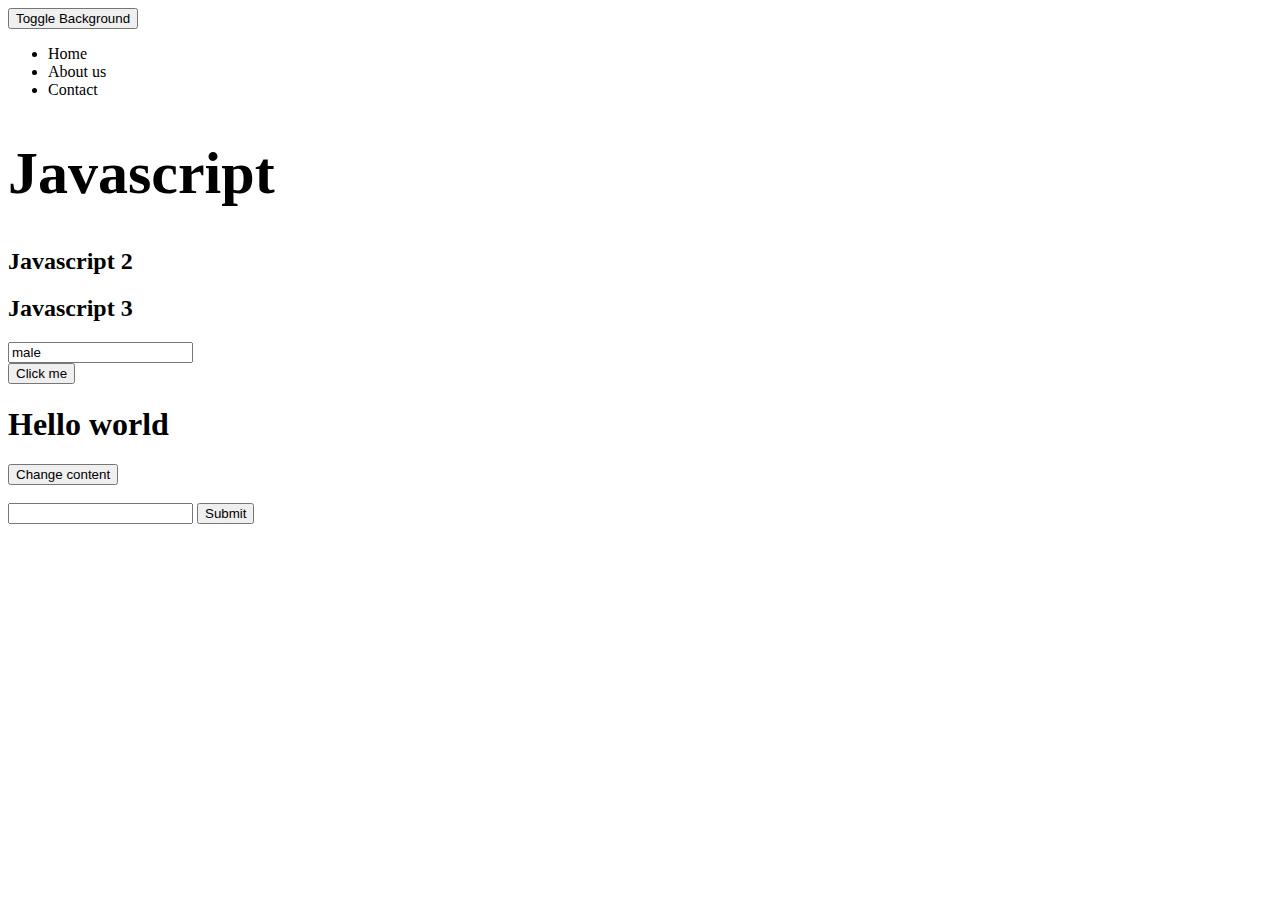
<file: index.html>
<!DOCTYPE html>
<html lang="en">
<head>
    <meta charset="UTF-8">
    <meta name="viewport" content="width=device-width, initial-scale=1.0">
    <title>Document</title>
    <style>
        body{
            background-color: white;
            color: black;
            transition: background-color 0.5s, color 0.5s;
        }
        .dark-mode {
            background-color: black ;
            color: white;
        }
    </style>
</head>
<body>
    <button onclick="toggleBackground()" >Toggle Background</button>

        <ul id="menu">
            <li class="menu-item">Home</li>
            <li class="menu-item">About us</li>
            <li class="menu-item">Contact</li>
        </ul>

    <h1 id="text" class="main sub-main" style="font-size: 60px;">Javascript</h1>
    <h2 class="text2">Javascript 2</h2>
    <h2 class="text2">Javascript 3</h2>

    <input type="text" id="name" name="gender" value="male" placeholder="enter name">
    <!-- <input type="radio" name="gender" value="female"> -->
     <br>

     <button id="btn" type="submit" >Click me</button>

     <h1 id="content"> Hello world</h1>

     <button id="changeContentBtn">Change content</button><br><br>

     <input id="submitInput" type="text" value="">
     <!-- <button type="submit" onclick="sayHello()" >Submit</button> -->
     <button type="submit" id="submitInputBtn" >Submit</button>
<script>
    // TOGGLE BACKGROUND 

    function toggleBackground(){
        document.body.classList.toggle('dark-mode')
    }
    // function sayHello(){
    //     const inputVal = document.getElementById('submitInput').value
    //     alert('Hello '+ inputVal)
    // }
    // or 

    // function sayHello(){
    //     const sayHelloInput = document.getElementById('submitInput').value 
    //     alert('Hello '+ sayHelloInput)
    // }
    // document.getElementById('submitInputBtn').addEventListener('click', sayHello)

    document.getElementById('changeContentBtn').addEventListener('click', function(){
        changeH1 = document.getElementById('content')
        changeH1.innerHTML = "<h2>Content Changed</h2><p>This is a new content</p>"
        changeH1.style.cssText = "color: green; font-size: 24px;"
    })
    // const greetClasss = () => {
    //     alert('goodmorning class')
    // }

    // const greetClass = document.getElementById('btn')
    // greetClass.addEventListener('click', greetClasss)

    // greetClass.removeEventListener('click', greetClasss)

    // const greetClass = document.getElementById('btn')
    // greetClass.onclick = function(){
    //     alert('goodmorning class again')
    // }


    // SELECTING USING DOM 
    // const element = document.getElementById('text')
    // console.log(element)
    // const element = document.getElementsByName('gender')
    // console.log(element)
    // const element = document.getElementsByTagName('h1')
    // console.log(element)
    // const element = document.getElementsByClassName('text2')
    // console.log(element)
    // const element = document.querySelectorAll('.text2')
    // console.log(element)

    // GETTING PARENT NODE FROM CHILD NODE 
    // const parentElement = document.querySelector('.menu-item')
    // console.log(parentElement.parentNode)

    // GETTING CHILD NODE FROM PARENT NODE 
    // const childElement = document.querySelector('#menu')
    // console.log(childElement.children)

    // const element = document.querySelector('#text')
    // element.innerHTML = "<p>Hello</p>"

    // const newElement = document.createElement('div')
    // newElement.textContent = "Goodmorning"
    // document.body.append(newElement)
    // console.log(newElement)
    // const newElement = document.createElement('div')
    // newElement.innerHTML = "<p>Goodmorning</p>"
    // newElement.className = 'title'
    // console.log(newElement)

    // ADDING AND REMOVING CLASSES 
    // const removeElement = document.getElementById('menu')
    // removeElement.removeChild(removeElement.lastElementChild)

    // const addElement = document.getElementById('menu')
    // const result = document.createElement('li')
    // result.textContent = "Services"
    // result.className = "menu-item"
    // addElement.appendChild(result)
    // addElement.insertBefore(result, addElement.firstElementChild)
    // console.log(addElement.insertBefore(result, addElement.firstElementChild))

    // ATTRIBUTE METHODS 
    // const element = document.getElementById('name')
    // console.log(element.getAttribute('name'))

    // const element = document.getElementById('name')
    // element.setAttribute('class','sub')
    // console.log(element)

    // const element = document.getElementById('name')
    // console.log(element.hasAttribute("class"))

    // const element = document.querySelector('#text')
    // element.style.cssText += "background-color: black; color:white;"

    // const getClass = document.querySelector('#text')
    // getClass.className += " new"
    // console.log(getClass)
    
    // const element = document.querySelector('#text')
    // element.classList.toggle('sub-main')
    // console.log(element)


    
</script>
 <script src="script2.js"></script>
</body>
</html>
</file>
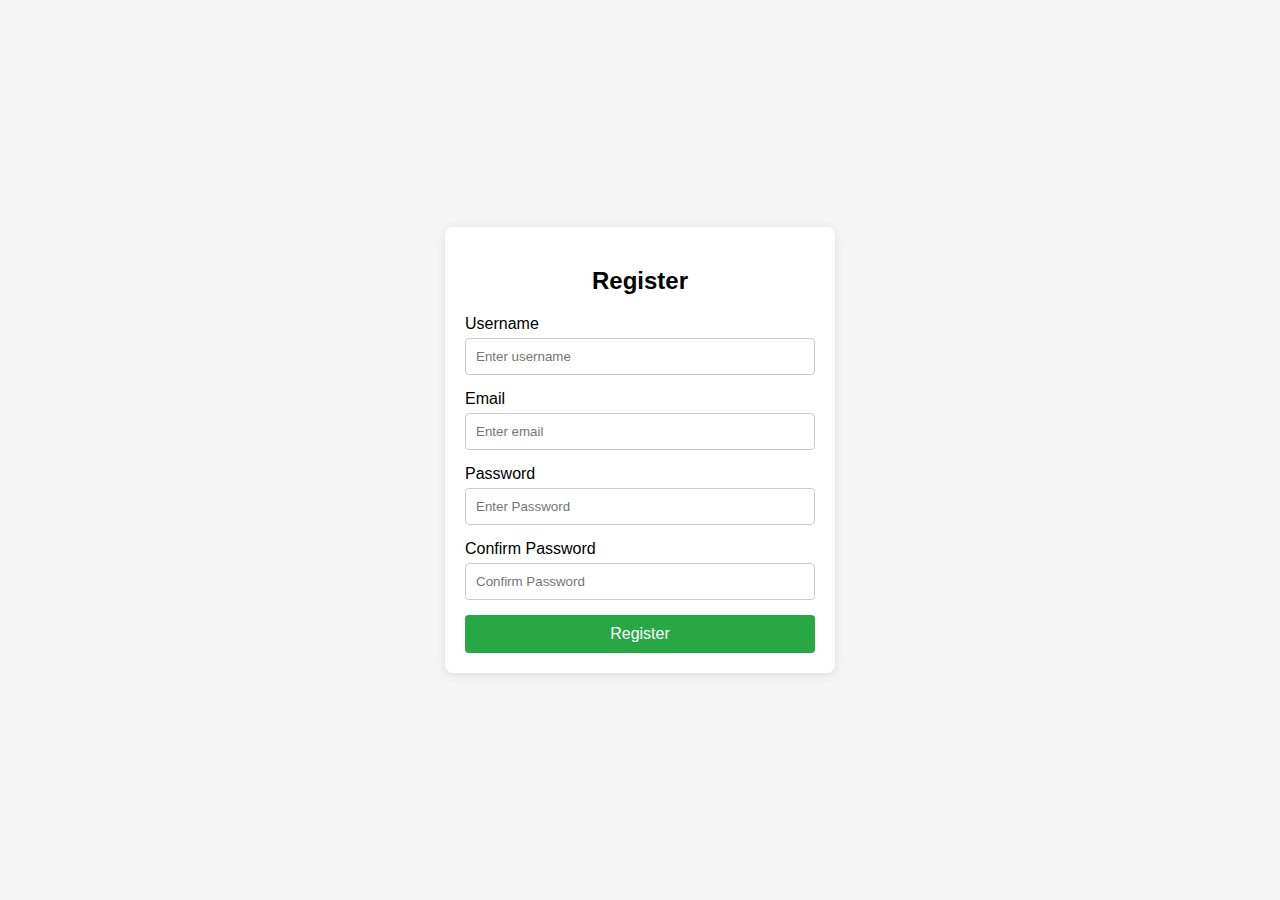
<file: register.html>
<!DOCTYPE html>
<html lang="en">
<head>
    <meta charset="UTF-8">
    <meta name="viewport" content="width=device-width, initial-scale=1.0">
    <title>Register</title>
    <link rel="stylesheet" href="style.css">
</head>
<body>
    <div class="form-container">
        <h2>Register</h2>
        <p id="message" class="error-message"></p>
        <form id="registerForm">
            <div class="form-control">
                <label for="registerUsername">Username</label>
                <input type="text" id="registerUsername" placeholder="Enter username">
            </div>

            <div class="form-control">
                <label for="registerEmail">Email</label>
                <input type="email" id="registerEmail" placeholder="Enter email">
            </div>

            <div class="form-control">
                <label for="registerPassword">Password</label>
                <input type="password" id="registerPassword" placeholder="Enter Password">
            </div>

            <div class="form-control">
                <label for="registerConfirmPassword">Confirm Password</label>
                <input type="password" id="registerConfirmPassword" placeholder="Confirm Password">
            </div>

            <button type="submit">Register</button>
        </form>
    </div>

    <script src="validate.js"></script>
</body>
</html>
</file>
<file: style.css>
body{
    font-family: Arial, sans-serif;
    display: flex;
    justify-content: center;
    align-items: center;
    height: 100vh;
    margin: 0;
    background-color: #f5f5f5;
}

.form-container{
    background-color: #ffffff;
    padding: 20px;
    border-radius: 8px;
    box-shadow: 0px 2px 10px rgba(0, 0, 0, 0.1);
    width: 350px;
}
.form-control{
    margin-bottom: 15px;
}
h2{
    text-align: center;
    margin-bottom: 20px;
}
.form-control label{
    display: block;
    margin-bottom: 5px;
}
.form-control input{
    width: 328px;
    padding: 10px;
    border: 1px solid #ccc;
    border-radius: 4px;
}
button{
    width: 100%;
    padding: 10px;
    background-color: #28a745;
    color: white;
    border: none;
    border-radius: 4px;
    cursor: pointer;
    font-size: 16px;
}
button:hover{
    background-color: #218838;
}
.error-message{
    color: red;
    text-align: center;
    margin-top: 10px;
}
.success-message{
    color: greenyellow;
    text-align: center;
    margin-top: 10px;
}
</file>
